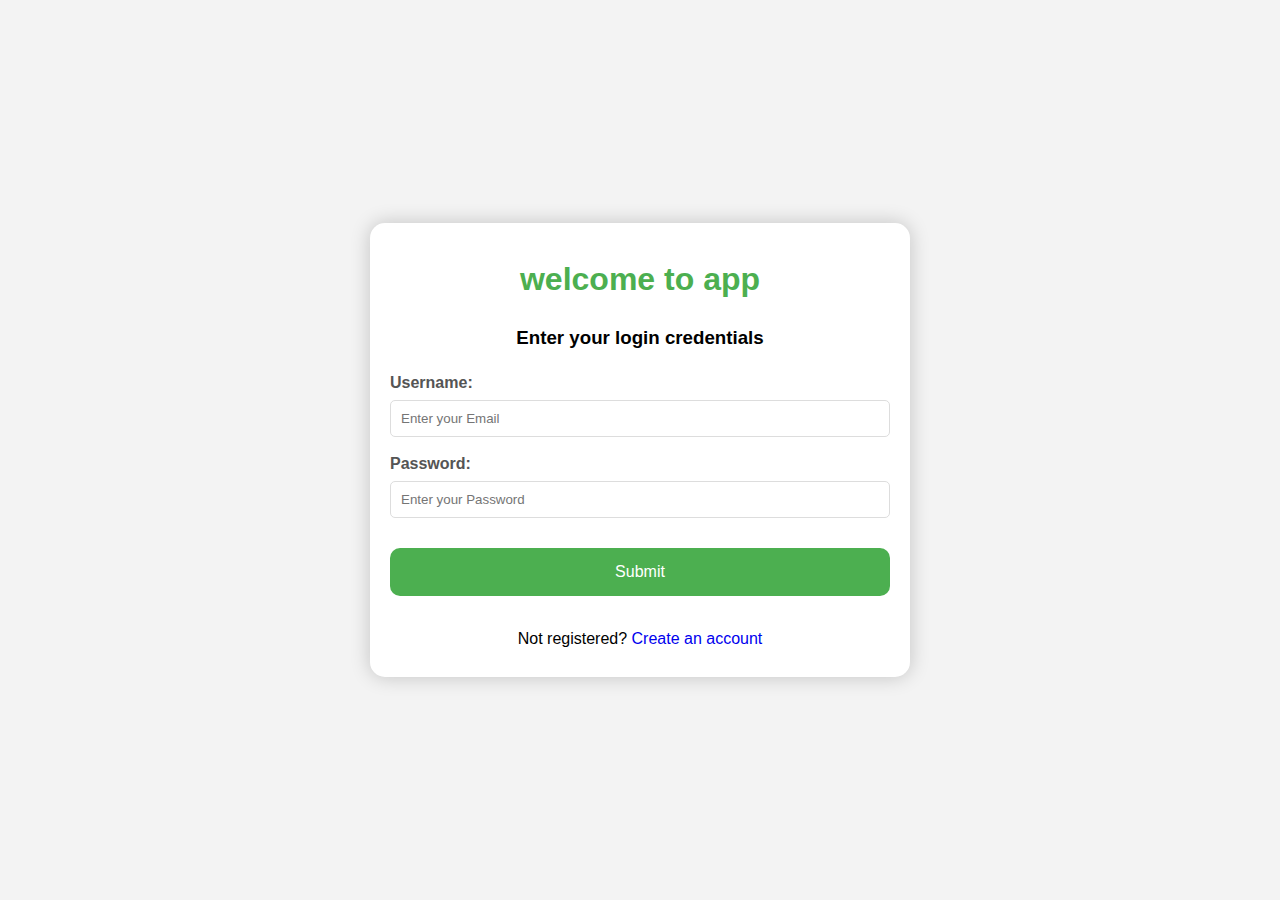
<file: src/main/webapp/index.html>
<!DOCTYPE html>
<html>
<head>
<meta charset="UTF-8">
 <title>HTML Login Form</title>
      <link rel="stylesheet" href="index.css">
</head>

<body>
      <div class="main">
            <h1>welcome to app</h1>
            <h3>Enter your login credentials</h3>
            <form action="login" method="post">
                  <label for="first">
                        Username:
                  </label>
                  <input type="text" 
                         id="first" 
                         name="email" 
                         placeholder="Enter your Email"  required>

                  <label for="password">
                        Password:
                  </label>
                  <input type="password"
                         id="password" 
                         name="pass"
                         placeholder="Enter your Password" required>

                  <div class="wrap">
                        <button type="submit"
                                onclick="solve()">
                              Submit
                        </button>
                  </div>
            </form>
            <p>Not registered?
                  <a href="register.html"
                     style="text-decoration: none;">
                        Create an account
                  </a>
            </p>
      </div>

	<!-- <form action="login" method="post">

		<br /> enter email<input type="email"  name="email" /> <br />
		<br /> enter password <input type="password"  name="pass" />
		<br /> <br /> <input type="submit" value="login" />
	</form>
 -->
	<!-- <a href="register.html">create account</a> -->

</body>
</html>
</file>
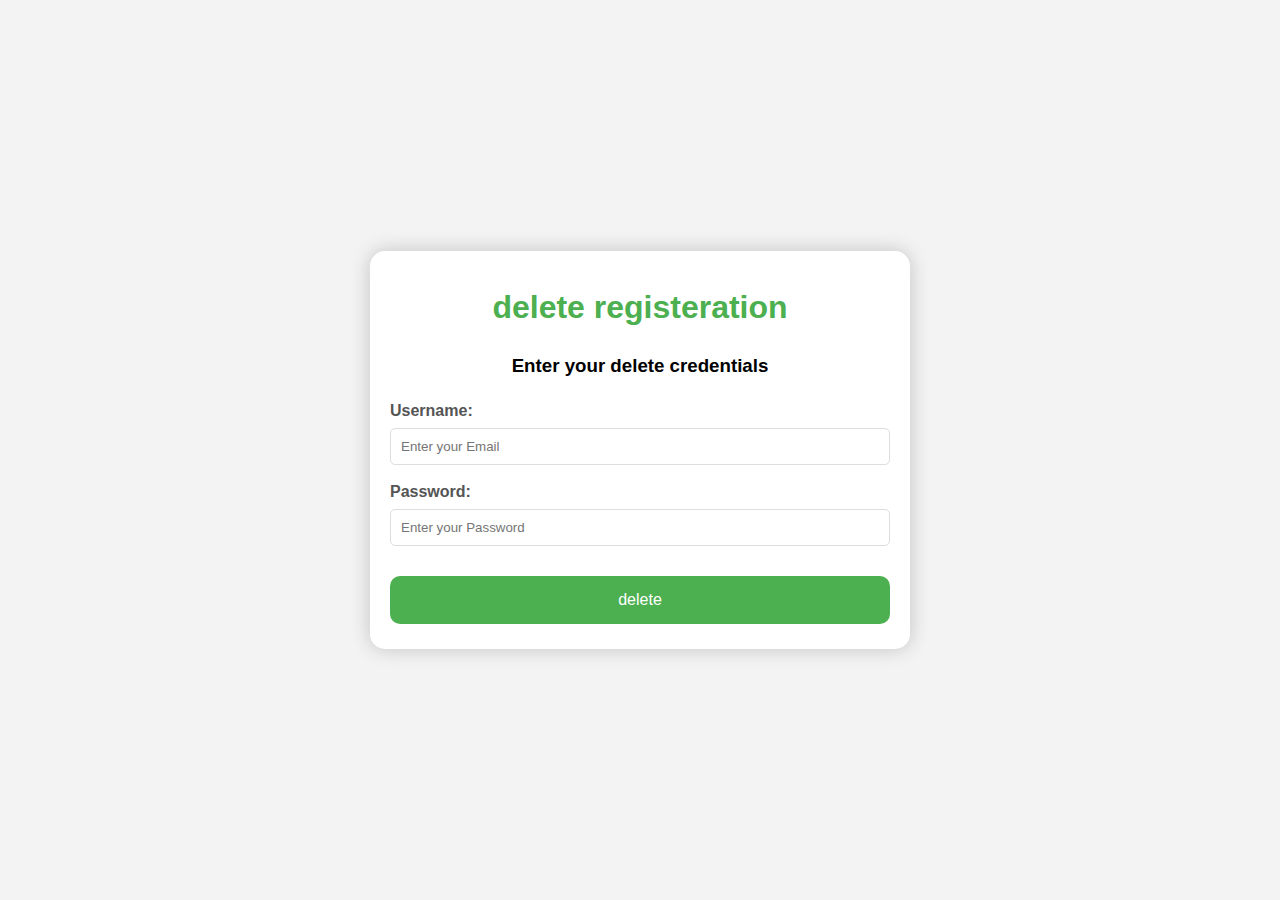
<file: src/main/webapp/delete.html>
<!DOCTYPE html>
<html>
<head>
<meta charset="UTF-8">
<title>Insert title here</title>
  <link rel="stylesheet" href="index.css">
</head>

<body>
      <div class="main">
            <h1>delete registeration</h1>
            <h3>Enter your delete credentials</h3>
            <form action="delete" method="post">
                  <label for="first">
                        Username:
                  </label>
                  <input type="text" 
                         id="first" 
                         name="email" 
                         placeholder="Enter your Email"  required>

                  <label for="password">
                        Password:
                  </label>
                  <input type="password"
                         id="password" 
                         name="pass"
                         placeholder="Enter your Password" required>

                  <div class="wrap">
                        <button type="submit"
                                onclick="solve()">
                              delete
                        </button>
                  </div>
            </form>
            
      </div>


<!-- <form action="delete" method="post">

<input type="email" placeholder="enter user" name="email"><br> <br><br>
<input type="password" placeholder="enter password" name="pass"><br><br><br>
<input type="submit"  value="delete">
 -->
</form>
</body>
</html>
</file>
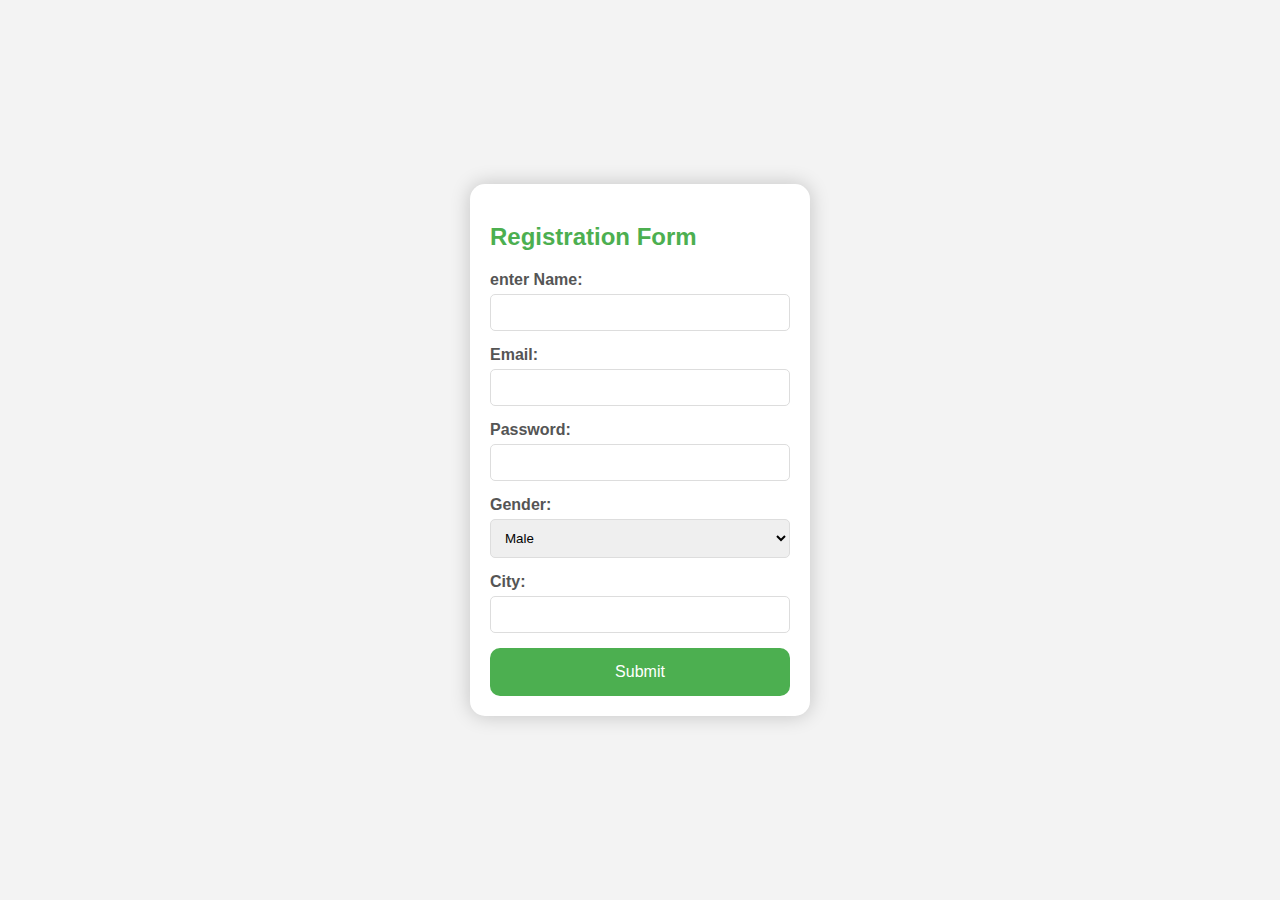
<file: src/main/webapp/register.html>
<!DOCTYPE html>
<html>
<head>
<meta charset="UTF-8">
 <title>Registration Form</title>
    <style>
        body {
            font-family: Arial, sans-serif;
            background-color: #f3f3f3;
            margin: 0;
            padding: 0;
            display: flex;
            justify-content: center;
            align-items: center;
            height: 100vh;
        }

        .main {
            background-color: #fff;
            border-radius: 15px;
            box-shadow: 0 0 20px rgba(0, 0, 0, 0.2);
            padding: 20px;
            width: 300px;
        }

        .main h2 {
            color: #4caf50;
            margin-bottom: 20px;
        }

        label {
            display: block;
            margin-bottom: 5px;
            color: #555;
            font-weight: bold;
        }

        input[type="text"],
        input[type="email"],
        input[type="password"],
        select {
            width: 100%;
            margin-bottom: 15px;
            padding: 10px;
            box-sizing: border-box;
            border: 1px solid #ddd;
            border-radius: 5px;
        }

        button[type="submit"] {
            padding: 15px;
            border-radius: 10px;
            border: none;
            background-color: #4caf50;
            color: white;
            cursor: pointer;
            width: 100%;
            font-size: 16px;
        }
    </style>
</head>

<body>
    <div class="main">
        <h2>Registration Form</h2>
        <form action="register" method="post">
            <label for="first">enter Name:</label>
            <input type="text" id="first" name="name" required />

           
            <label for="email">Email:</label>
            <input type="email" id="email" name="email" required />

            

            <label for="repassword"> Password:</label>
            <input type="password" id="repassword" name="pass" required />


            <label for="gender">Gender:</label>
            <select id="gender" name="gender" required>
                <option value="male">
                    Male
                </option>
                <option value="female">
                    Female
                </option>
                <option value="other">
                    Other
                </option>
            </select>
            <label for="mobile">City:</label>
            <input type="text"  name="city"  />

            <button type="submit">
                Submit
            </button>
        </form>
    </div>
</body>
  

   <!-- <form action="register" method="post">
     enter name <input type="text" name="name" /> <br />
      <br />
      enter email<input type="email"  name="email" /> <br />
      <br />
     enter password <input type="password"  name="pass" /> <br />
      <br />
     enter gender <input type="text"  name="gender" /> <br />
      <br />
      enter city<input type="text"  name="city" /> <br />
      <br />
      <input type="submit" value="register" />
    </form> -->

  
</html>
</file>
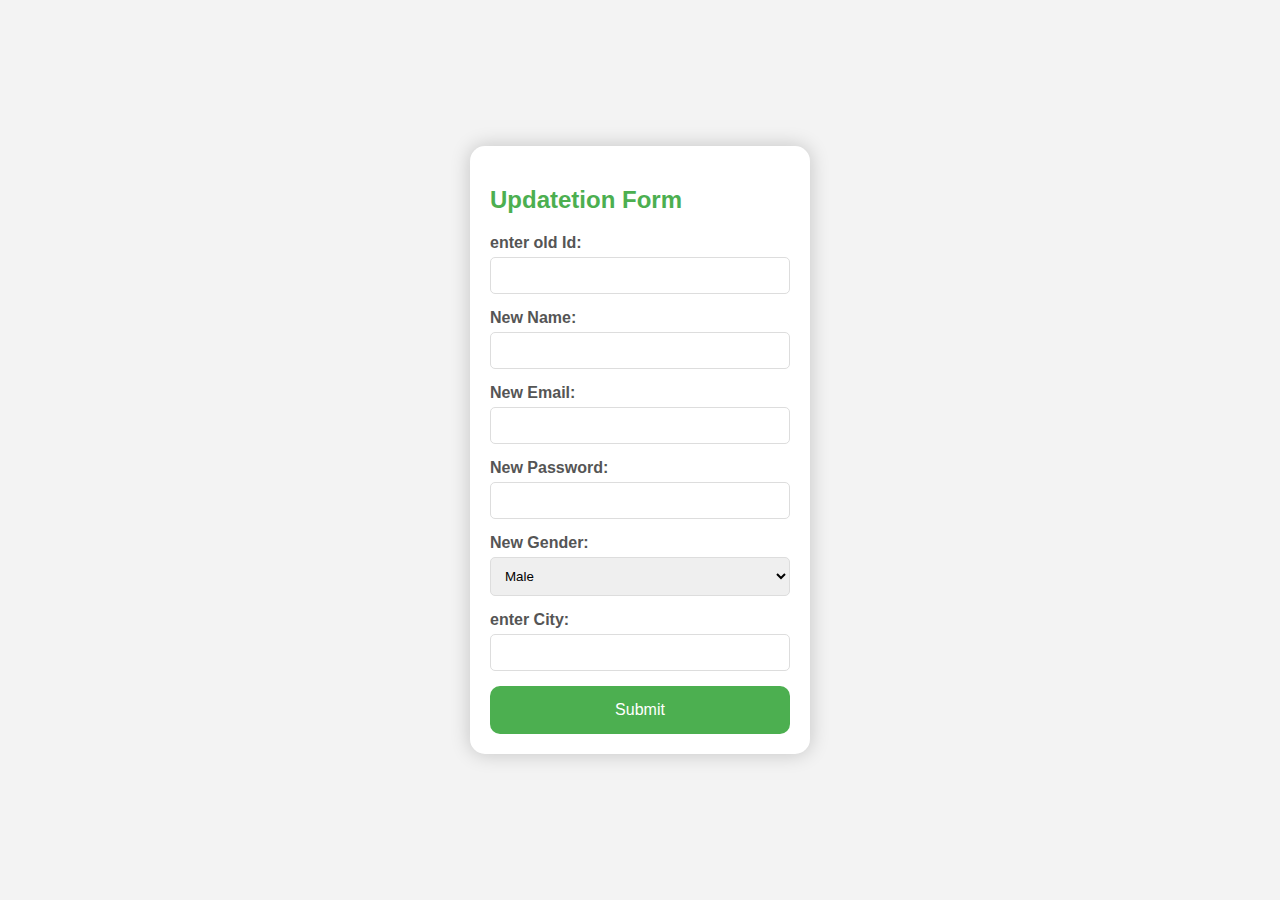
<file: src/main/webapp/update.html>
<!DOCTYPE html>
<html>
<head>
<meta charset="UTF-8">
<title>Insert title here</title>
  <style>
        body {
            font-family: Arial, sans-serif;
            background-color: #f3f3f3;
            margin: 0;
            padding: 0;
            display: flex;
            justify-content: center;
            align-items: center;
            height: 100vh;
        }

        .main {
            background-color: #fff;
            border-radius: 15px;
            box-shadow: 0 0 20px rgba(0, 0, 0, 0.2);
            padding: 20px;
            width: 300px;
        }

        .main h2 {
            color: #4caf50;
            margin-bottom: 20px;
        }

        label {
            display: block;
            margin-bottom: 5px;
            color: #555;
            font-weight: bold;
        }

        input[type="text"],
        input[type="email"],
        input[type="password"],
        select {
            width: 100%;
            margin-bottom: 15px;
            padding: 10px;
            box-sizing: border-box;
            border: 1px solid #ddd;
            border-radius: 5px;
        }

        button[type="submit"] {
            padding: 15px;
            border-radius: 10px;
            border: none;
            background-color: #4caf50;
            color: white;
            cursor: pointer;
            width: 100%;
            font-size: 16px;
        }
    </style>
</head>

<body>
    <div class="main">
        <h2>Updatetion Form</h2>
        <form action="update" method="post">
            <label for="first">enter old Id:</label>
            <input type="text" id="first" name="id" required />

           
            <label for="email">New Name:</label>
            <input type="text" id="email" name="Nname" required />

            

            <label for="repassword"> New Email:</label>
            <input type="Email" id="repassword" name="Nemail" required />
            
             <label for="repassword"> New Password:</label>
            <input type="password" id="repassword" name="Npass" required />


            <label for="gender">New Gender:</label>
            <select id="gender" name="Ngender" required>
                <option value="male">
                    Male
                </option>
                <option value="female">
                    Female
                </option>
                <option value="other">
                    Other
                </option>
            </select>
            <label for="mobile"> enter City:</label>
            <input type="text"  name="Ncity"  />

            <button type="submit">
                Submit
            </button>
        </form>
    </div>

  <!-- <form action="update" method="post">
<input type="text" name="id" ><br>
<input type="text" placeholder="enter new name" name="Nname"><br>
<input type="Email" placeholder="enter new email" name="Nemail"><br>
<input type="password" placeholder="enter new password" name="Npass"><br>
<input type="text" placeholder="enter new gender" name="Ngender"><br>
<input type="text" placeholder="enter new city" name="Ncity"><br>
<input type="submit" value="update">
   </form> -->
</body>
</html>
</file>
<file: src/main/webapp/index.css>
@charset "UTF-8";

body {
    display: flex;
    align-items: center;
    justify-content: center;
    font-family: sans-serif;
    line-height: 1.5;
    min-height: 100vh;
    background: #f3f3f3;
    flex-direction: column;
    margin: 0;
}

.main {
    background-color: #fff;
    border-radius: 15px;
    box-shadow: 0 0 20px rgba(0, 0, 0, 0.2);
    padding: 10px 20px;
    transition: transform 0.2s;
    width: 500px;
    text-align: center;
}

h1 {
    color: #4CAF50;
}

label {
    display: block;
    width: 100%;
    margin-top: 10px;
    margin-bottom: 5px;
    text-align: left;
    color: #555;
    font-weight: bold;
}


input {
    display: block;
    width: 100%;
    margin-bottom: 15px;
    padding: 10px;
    box-sizing: border-box;
    border: 1px solid #ddd;
    border-radius: 5px;
}

button {
    padding: 15px;
    border-radius: 10px;
    margin-top: 15px;
    margin-bottom: 15px;
    border: none;
    color: white;
    cursor: pointer;
    background-color: #4CAF50;
    width: 100%;
    font-size: 16px;
}

.wrap {
    display: flex;
    justify-content: center;
    align-items: center;
}
</file>
